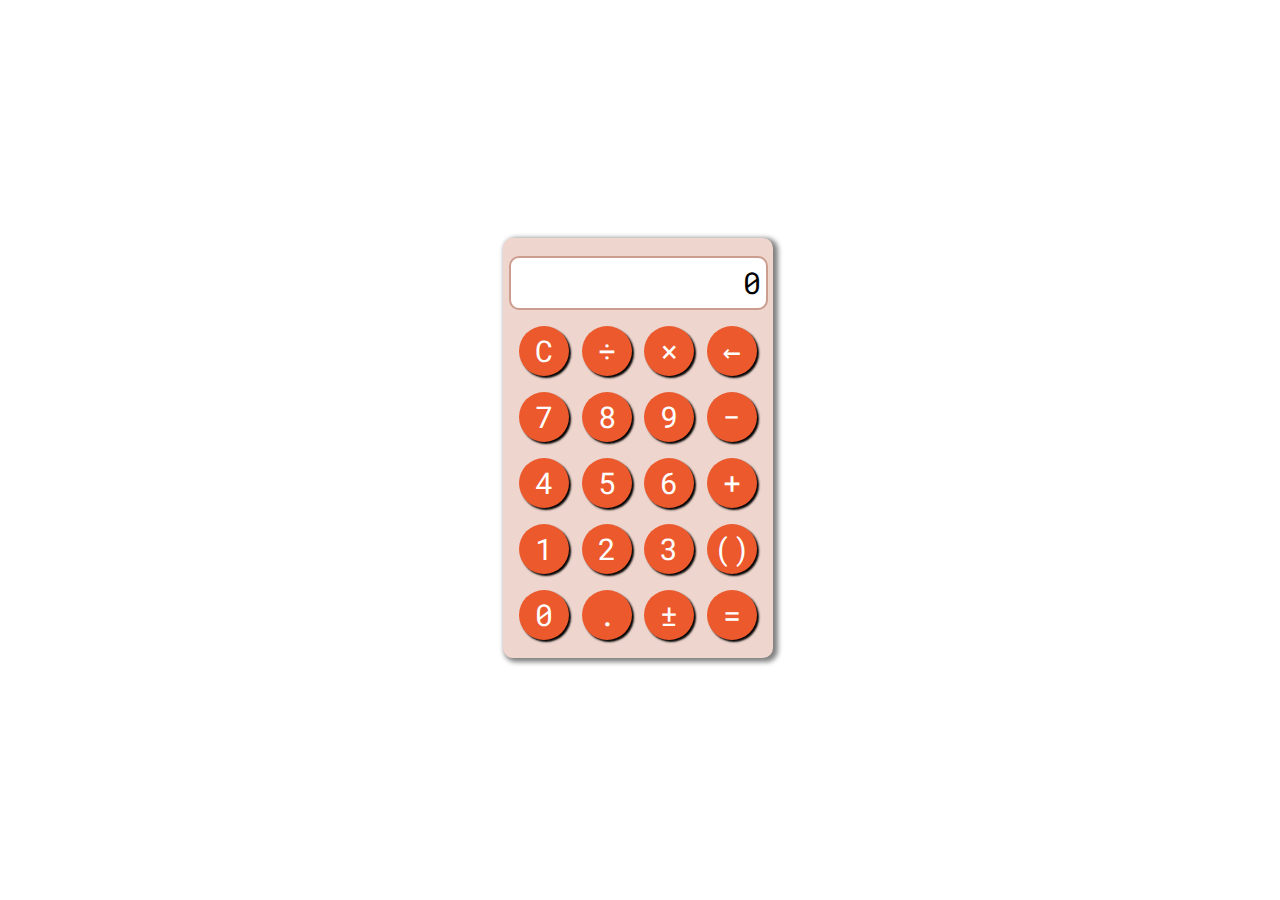
<file: calculator.html>
<!DOCTYPE html>
<html lang="en">
  <head>
    <meta charset="UTF-8" />
    <meta name="viewport" content="width=device-width, initial-scale=1.0" />
    <meta http-equiv="X-UA-Compatible" content="ie=edge" />
    <title>Basic Calculator</title>
    <link rel="stylesheet" href="./style.css" />
    <link href="https://fonts.googleapis.com/css?family=Roboto+Mono&display=swap" rel="stylesheet">
  </head>
  <body>
    <div class="grid-container">
      <div class="grid-item display" id="result">Result</div>
      <div class="grid-item" id="btnclear">C</div>
      <div class="grid-item" id="btndivide">&divide;</div>
      <div class="grid-item" id="btnmultiply">&times;</div>
      <div class="grid-item" id="btnbackspace">&larr;</div>
      <div class="grid-item" id="btn7">7</div>
      <div class="grid-item" id="btn8">8</div>
      <div class="grid-item" id="btn9">9</div>
      <div class="grid-item" id="btnminus">&minus;</div>
      <div class="grid-item" id="btn4">4</div>
      <div class="grid-item" id="btn5">5</div>
      <div class="grid-item" id="btn6">6</div>
      <div class="grid-item" id="btnplus">+</div>
      <div class="grid-item" id="btn1">1</div>
      <div class="grid-item" id="btn2">2</div>
      <div class="grid-item" id="btn3">3</div>
      <div class="grid-item" id="btnparentheses">()</div>
      <div class="grid-item" id="btn0">0</div>
      <div class="grid-item" id="btnpoint">.</div>
      <div class="grid-item" id="btnplusminus">&PlusMinus;</div>
      <div class="grid-item" id="btnequal">=</div>
    </div>
    <script src="./app.js"></script>
  </body>
</html>
</file>
<file: style.css>
* {
  margin: 0px;
  padding: 0px;
  user-select: none;
  -webkit-tap-highlight-color: transparent;
}

::selection {
  background-color: transparent;
}

.grid-container {
  width: 250px;
  height: 400px;
  position: absolute;
  left: calc(50% - 137px);
  top: calc(50% - 212px);
  border-radius: 10px;
  box-shadow: 3px 2px 5px 2px gray;
  display: grid;
  grid-template-columns: repeat(4, 1fr);
  justify-items: center;
  align-items: center;
  /* grid-gap: 15px; */
  background-color: rgb(238, 213, 205);
  padding: 10px;
  font-family: "Roboto Mono", monospace;
}
.grid-item {
  height: 50px;
  width: 50px;
  background-color: rgb(235, 89, 45);
  color: white;
  text-align: center;
  vertical-align: middle;
  line-height: 50px;
  border-radius: 50%;
  font-size: 30px;
  user-select: none;
  cursor: pointer;
  box-shadow: 2px 2px 2px 0px black;
}

.grid-item:hover {
  /* font-size: 35px; */
  animation: myanim 0.2s forwards;
}

.grid-item:active {
  font-size: 20px;
  box-shadow: 1px 1px 0px 0px black;
}

@keyframes myanim {
  0% {
    color: white;
    background-color: rgb(235, 89, 45);
    /* font-size: 30px; */
  }
  100% {
    color: rgb(235, 89, 45);
    background-color: white;
    /* font-size: 23px; */
  }
}

.display:hover {
  font-size: 30px;
  animation: none;
}

#result {
  box-shadow: none;
  width: 100%;
  border-radius: 10px;
  grid-column-start: 1;
  grid-column-end: 5;
  text-align: right;
  padding-right: 5px;
  background-color: rgb(255, 255, 255);
  color: black;
  border: 2px solid rgb(204, 157, 143);
}

.listbox {
  width: 500px;
  /* background-color: lightgreen; */
  position: absolute;
  left: calc(50% - 250px);
  font-size: 2em;
  list-style: none;
}

.links {
  text-decoration: none;
  /* font-family: monospace; */
  color: black;
}

.links:hover {
  color: red;
}
</file>
